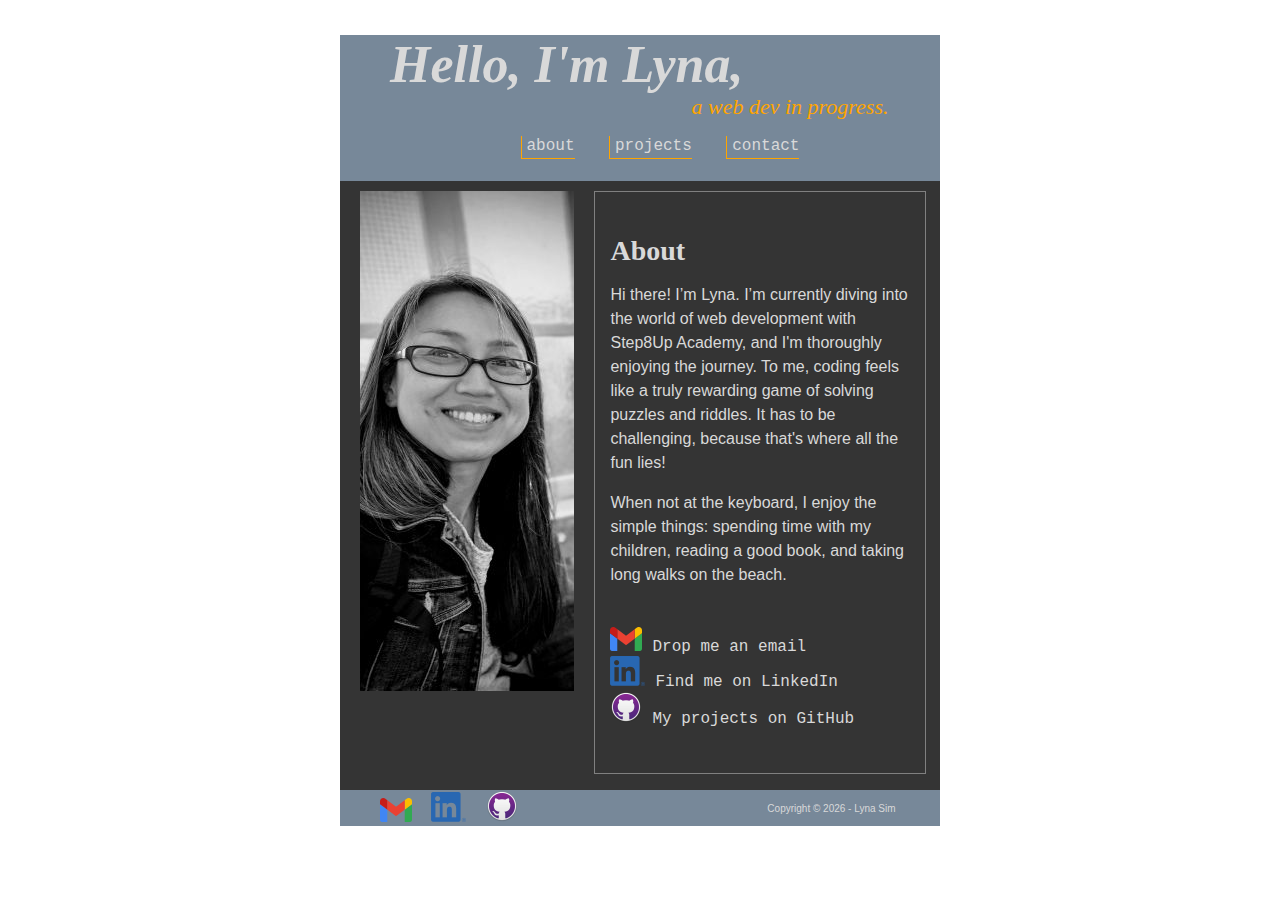
<file: index.html>
<!DOCTYPE html>
<html lang="en">
<head>
    <meta charset="UTF-8">
    <meta name="viewport" content="width=device-width, initial-scale=1.0">
    <link rel="stylesheet" href="./files/styles.css">
    <title>Lyna Sim Web Design - About</title>
</head>

<body>

<div class="container">

    <header>    
        <h1>Hello, I'm Lyna,</h1>
        <h2>a web dev in progress.</h2>
        <nav>
            <ul>
                <li><a href="./index.html">about</a></li>
                <li><a href="./projects.html">projects</a></li>
                <li><a href="./contact.html">contact</a></li>
            </ul>
        </nav>
    </header>


    <main>
    
    <div class="photo-box">
            <img src="./files/me_mono.jpg" alt="Photo of Lyna">
    </div>

    <div class="text-box"> 
        <article>
            <section class="about-me-section">
                <h3>About</h3>
            <p>Hi there! I’m Lyna. I’m currently diving into the world of web development with Step8Up Academy, and I'm thoroughly enjoying the journey. To me, coding feels like a truly rewarding game of solving puzzles and riddles. It has to be challenging, because that's where all the fun lies!
            </p>
            <p>When not at the keyboard, I enjoy the simple things: spending time with my children, reading a good book, and taking long walks on the beach.</p>
            </section>

            <section class="links-section">
                <ul class="links-section">
                    <li>            
                    <img class="icons" src="./files/32px-gmail_icon.png"  alt="email icon"><a class="links-in-article" href="mailto:lyna.sim@example.com">Drop me an email</a>
                    </li>
                    <li>
                    <img class="icons" src="./files/in_logo.png" alt="linkedin icon"><a class="links-in-article" href="https://www.linkedin.com/in/lyna-s-b39701223" target="_blank">Find me on LinkedIn</a>                    
                    </li>
                    <li>
                    <img class="icons" src="./files/github_logo.png"  alt="github icon"><a class="links-in-article" href="" target="_blank">My projects on GitHub</a>                
                    </li>             
                </ul>
            </section>
        </article>
    </div>

    </main>

     
  
    <footer>
        <ul>
            <li>            
                <a href="mailto:lyna.sim@example.com"><img src="./files/32px-gmail_icon.png" alt="email icon"></a>
            </li>
            <li>
                <a href="https://www.linkedin.com/in/lyna-s-b39701223" target="_blank"><img src="./files/in_logo.png" alt="linkedin icon"></a>
            </li>
            <li>
                <a href="https://github.com/LynaSim" target="_blank"><img src="./files/github_logo.png" alt="github icon"></a>
            </li>
            <li><p id="copyright">Copyright &copy; 2026 - Lyna Sim</p></li>
        </ul>
        
    </footer>

</div>
</body>
</html>
</file>
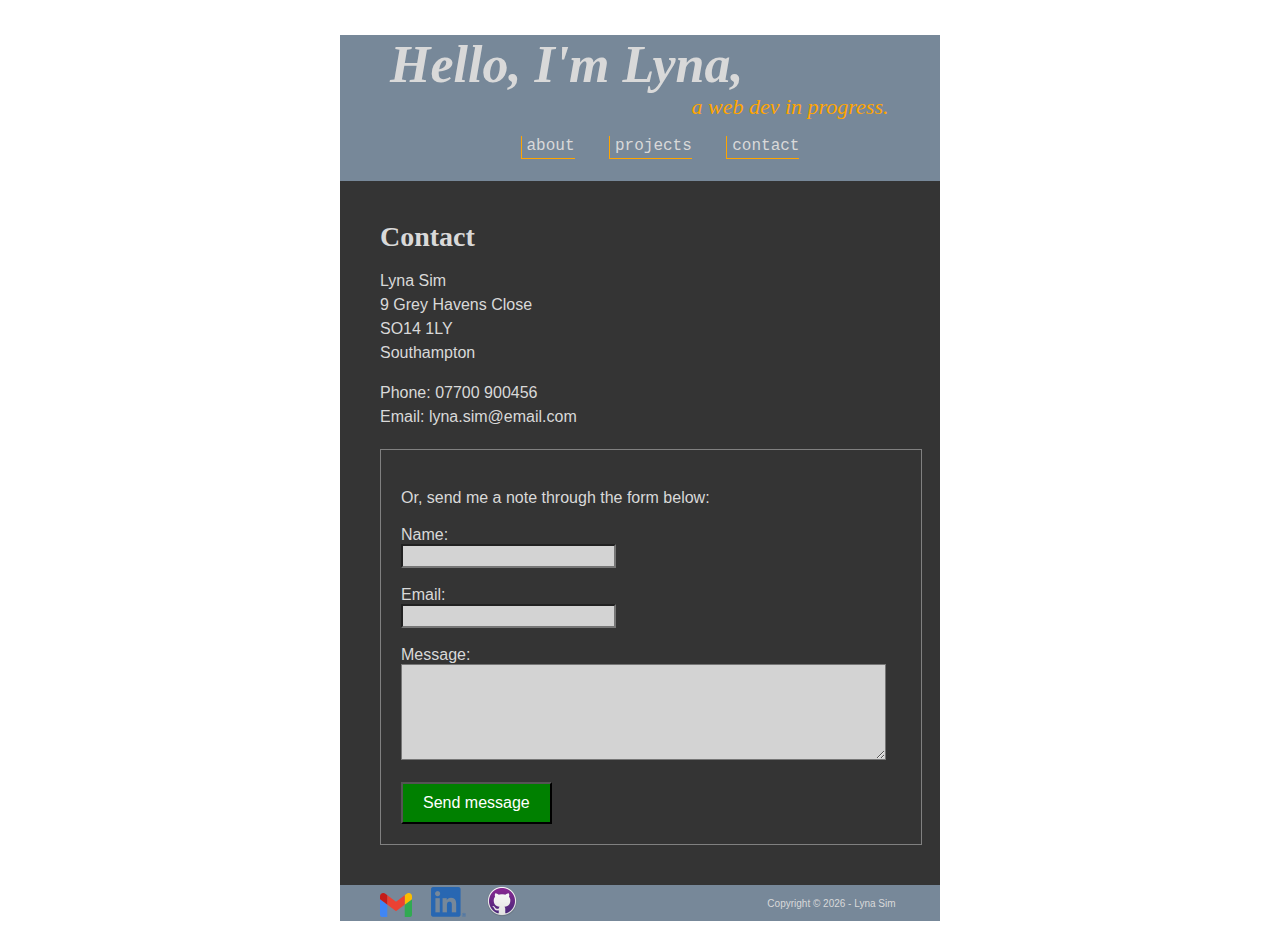
<file: contact.html>
<!DOCTYPE html>
<html lang="en">
<head>
    <meta charset="UTF-8">
    <meta name="viewport" content="width=device-width, initial-scale=1.0">
    <link rel="stylesheet" href="./files/styles.css">
    <title>Lyna Sim Web Design - Contact</title>
</head>

<body>

<div class="container">

    <header>    
        <h1>Hello, I'm Lyna,</h1>
        <h2>a web dev in progress.</h2>
        <nav>
            <ul>
                <li><a href="./index.html">about</a></li>
                <li><a href="./projects.html">projects</a></li>
                <li><a href="./contact.html">contact</a></li>
            </ul>
        </nav>
    </header>


    <main class="contact-page">
    
    <div>
        <h3>Contact</h3>
            <section class="contact-details">
                <p>Lyna Sim<br>9 Grey Havens Close<br>SO14 1LY<br>Southampton</p>
                <p>Phone: <a href="tel:07700900456">07700 900456</a><br>Email: <a href="mailto:lyna.sim@email.com">lyna.sim@email.com</a></p>
            </section>
    </div>

    <div class="form-container">
    <p>Or, send me a note through the form below:</p>
    <form>
    <label for="name">Name:</label><br>
    <input type="text" id="name" name="name" required><br><br>
    
    <label for="email">Email:</label><br>
    <input type="email" id="email" name="email" required><br><br>
    
    <label for="message">Message:</label><br>
    <textarea id="message" name="message" rows="5" cols="50" required></textarea><br><br>
    
    <input type="submit" value="Send message">
    </form>

    </div>

    </main>

     
  
    <footer>
        <ul>
            <li>            
                <a href="mailto:lyna.sim@example.com"><img src="./files/32px-gmail_icon.png" alt="email icon"></a>
            </li>
            <li>
                <a href="https://www.linkedin.com/in/lyna-s-b39701223" target="_blank"><img src="./files/in_logo.png" alt="linkedin icon"></a>
            </li>
            <li>
                <a href="https://www.google.com" target="_blank"><img src="./files/github_logo.png" alt="github icon"></a>
            </li>
            <li><p id="copyright">Copyright &copy; 2026 - Lyna Sim</p></li>
        </ul>
        
    </footer>


</div>
</body>
</html>
</file>
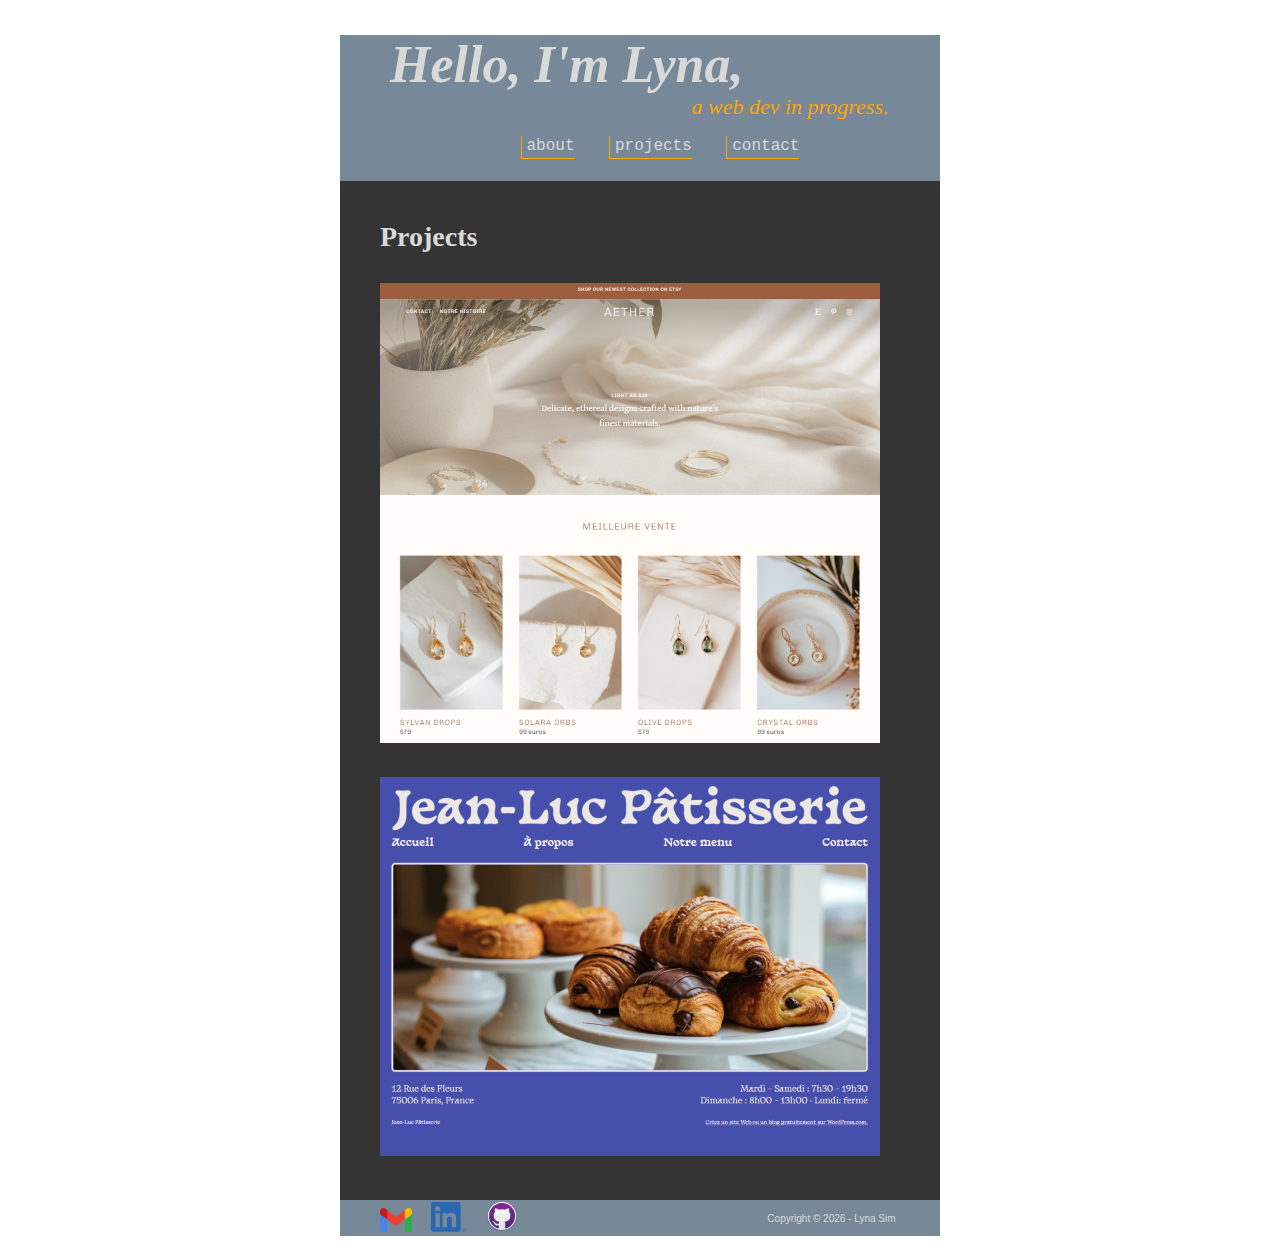
<file: projects.html>
<!DOCTYPE html>
<html lang="en">
<head>
    <meta charset="UTF-8">
    <meta name="viewport" content="width=device-width, initial-scale=1.0">
    <link rel="stylesheet" href="./files/styles.css">
    <title>Lyna Sim Web Design - Projects</title>
</head>

<body>

<div class="container">

    <header>    
        <h1>Hello, I'm Lyna,</h1>
        <h2>a web dev in progress.</h2>
        <nav>
            <ul>
                <li><a href="./index.html">about</a></li>
                <li><a href="./projects.html">projects</a></li>
                <li><a href="./contact.html">contact</a></li>
            </ul>
        </nav>
    </header>


    <main class="projects-page">
    
    <h3 class="projects-page">Projects</h3>
    <div class="project-img">
            <img src="./files/jewelry-website.png" alt="Photo of jewelry website project">
    </div>

    <div class="project-img">
            <img src="./files/patisserie-website.png" alt="Photo of patisserie website project">
    </div>

    </main>
    

     
  
    <footer>
        <ul>
            <li>            
                <a href="mailto:lyna.sim@example.com"><img src="./files/32px-gmail_icon.png" alt="email icon"></a>
            </li>
            <li>
                <a href="https://www.linkedin.com/in/lyna-s-b39701223" target="_blank"><img src="./files/in_logo.png" alt="linkedin icon"></a>
            </li>
            <li>
                <a href="https://github.com/LynaSim" target="_blank"><img src="./files/github_logo.png" alt="github icon"></a>
            </li>
            <li><p id="copyright">Copyright &copy; 2026 - Lyna Sim</p></li>
        </ul>
        
    </footer>

    </div>


</div>
</body>
</html>
</file>
<file: files/styles.css>
a:hover {
  color: orange;
}

/*Index/About Me Page Styles*/

* {
    font-family: 'Lucida Sans','Verdana','Arial Rounded MT Bold', sans-serif;
    color: #d9d9d9;
    font-size: 16px;
    /* background-color: #343434; */
}

p {
    line-height: 1.5;
}

li {
    list-style-type: none;
}

a {
    text-decoration: none;
    color: #d9d9d9;
}


div.container {
    width: 600px;
    margin: 0 auto;
    background-color: #343434;

    /* border: 1px solid #559de6; */
}


header {
    text-align: center;
    background-color: lightslategrey;
    padding-bottom: 10px;
    margin-bottom: 10px;

}

header h1 {
    font-family: 'Cambria', 'Lucida Bright', 'Book Antiqua', serif;
    font-style: italic;
    font-size: 52px;
    text-align: left;
    margin-left: 50px;
    margin-bottom: 0px;
    /* border: 1px solid green; */
}

header h2 {
    font-family: 'Cambria', 'Lucida Bright', 'Book Antiqua', serif;
    font-weight: lighter;
    font-style: italic;
    font-size: 22px;
    color: orange;
    margin-left: 300px;
    margin-top: 0px;
    margin-bottom: 0px;
    /* border: 1px solid blue; */
}

/* header nav ul {
    border: 1px solid purple;
}
 */

header nav ul li {
    display: inline;
    margin: 0 15px;
    padding-bottom: 5px;
    padding-left: 5px;
    border-left: 1px solid orange;
    border-bottom: 1px solid orange;
}

header a {
    font-size: 16px;
    font-family: 'Courier New', Courier, monospace;
}


footer {
    /* border: 1px solid red; */
    background-color: lightslategray;
}

/* footer ul {
    border: 1px solid blueviolet;
} */

footer ul li{
    display: inline-block;
    margin-right: 15px;
    /* border: 1px solid green; */
    vertical-align: bottom;

}

#copyright {
    font-size: 10px;
    margin-left: 230px;
    /* border: 1px solid yellow; */
}


div.photo-box {
    width: 200px;
    display: inline-block;
    margin-left: 20px;
}

div.text-box {
    width: 300px;
    display: inline-block;
    vertical-align: top;
    margin-left: 30px;
    padding: 15px;
    border: 1px solid grey;
}

section.about-me-section {
    margin-bottom: 40px;
}

section.about-me-section h3 {
    font-family: 'Cambria', 'Lucida Bright', 'Book Antiqua', serif;
    font-size: 28px;
    margin-bottom: 10px;
}


.icons {
    margin-right: 10px;
}

a.links-in-article {
    font-family: 'Courier New', Courier, monospace;
}

section.links-section {
    margin-bottom: 30px;
    /* border: 1px solid salmon; */
}

ul.links-section {
    padding-left: 0px;
}

/* Contact form page styles */

main.contact-page {
    margin: 40px;

}

h3 {
    font-family: 'Cambria', 'Lucida Bright', 'Book Antiqua', serif;
    font-size: 28px;
    margin-bottom: 10px;
}

div.form-container {
    margin-top: 20px;
    border: 1px solid grey;
    padding: 20px;
    width: 500px;
}

input, textarea {
    background-color: lightgrey;
}

input[type="submit"] {
    background-color: green;
    color: white;
    padding: 10px 20px;
    cursor: pointer;
}

/* Projects page styles */

main.projects-page {
    margin: 40px;
}

h3.projects-page {
    font-family: 'Cambria', 'Lucida Bright', 'Book Antiqua', serif;
    font-size: 28px;
    margin-bottom:30px;
}

div.project-img {
    margin-bottom: 30px;
}
</file>
